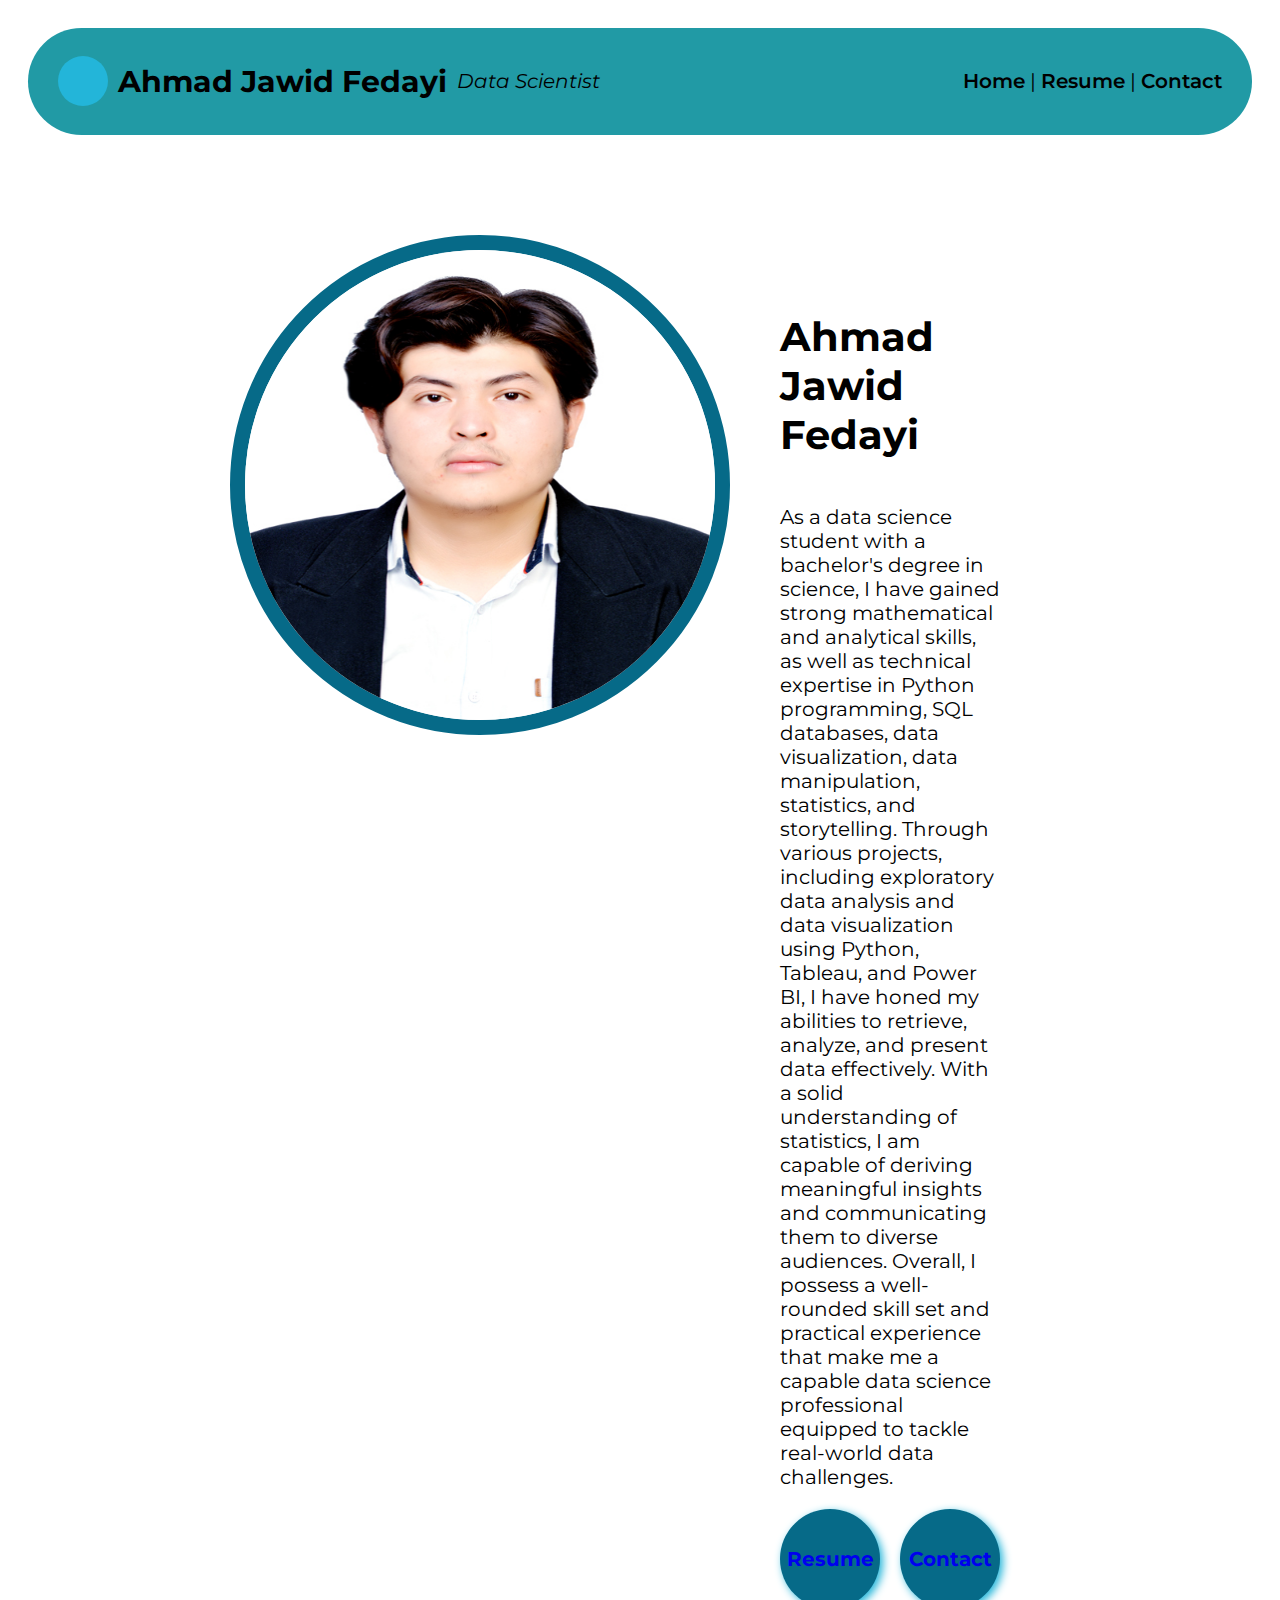
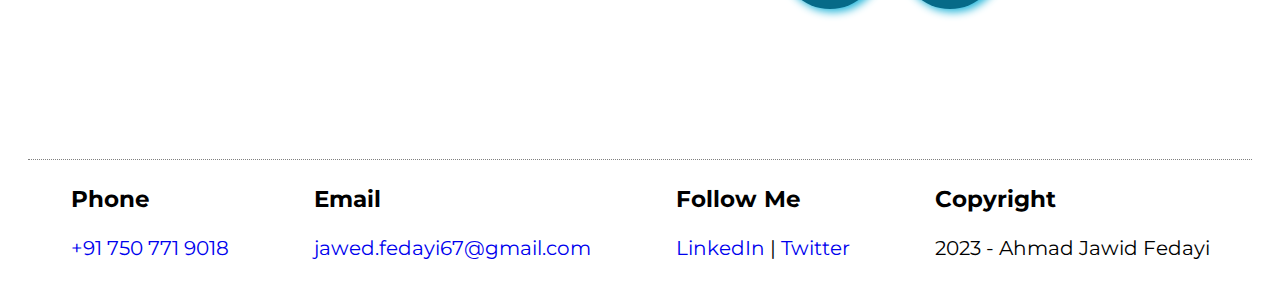
<file: index.html>
<!DOCTYPE html>
<html lang="en">
  <head>
    <meta charset="UTF-8" />
    <meta http-equiv="X-UA-Compatible" content="IE=edge" />
    <meta name="viewport" content="width=device-width, initial-scale=1.0" />
    <title>Ahmad Jawid Fedayi's Resume</title>
    <link rel="stylesheet" href="css/style.css" />
  </head>
  <body>

    <!-- PAGE HEADER -->
    <div class="header">
      <div class="title">
        <span></span>
        <h2>Ahmad Jawid Fedayi</h2>
        <i>Data Scientist</i>
      </div>

      <div class="menu">
        <a href="index.html" title="Ana sayfayı aç">Home</a> |
        <a href="resume.html">Resume</a> |
        <a href="contact.html">Contact</a>
      </div>
    </div>
    <!-- PAGE HEADER -->




    <!-- PAGE CONTENT -->
    <div class="content">
      <div class="about">
        <div class="my-photo">
          <img
            src="img/DSC_9853.jpg"
            alt="Ahmad Jawid Fedayi - my-photo"
          />
        </div>
        <div class="description">
          <h1>Ahmad Jawid Fedayi</h1>
          <p>
            As a data science student with a bachelor's degree in science, I
            have gained strong mathematical and analytical skills, as well as
            technical expertise in Python programming, SQL databases, data
            visualization, data manipulation, statistics, and storytelling.
            Through various projects, including exploratory data analysis and
            data visualization using Python, Tableau, and Power BI, I have honed
            my abilities to retrieve, analyze, and present data effectively.
            With a solid understanding of statistics, I am capable of deriving
            meaningful insights and communicating them to diverse audiences.
            Overall, I possess a well-rounded skill set and practical experience
            that make me a capable data science professional equipped to tackle
            real-world data challenges.
          </p>
          <div class="toolbar">
            <a href="resume.html">Resume</a><a href="contact.html">Contact</a>
          </div>
        </div>
      </div>
    </div>
    <!-- PAGE CONTENT -->




    <!-- PAGE FOOTER -->
    <div class="footer">
      <div>
        <h3>Phone</h3>
        <p><a href="tel:+917507719018">+91 750 771 9018</a></p>
      </div>

      <div>
        <h3>Email</h3>
        <p><a href="mailto:jawed.fedayi67@gmail.com">jawed.fedayi67@gmail.com</a></p>
      </div>

      <div>
        <h3>Follow Me</h3>
        <p>
          <a href="http://www.linkedin.com/in/ahmad-jawid-fedayi-bb4649198/" target="_blank">LinkedIn</a> |
          <a href="http://twitter.com/FedayiJawed" target="_blank">Twitter</a>
        </p>
      </div>

      <div>
        <h3>Copyright</h3>
        <p>2023 - Ahmad Jawid Fedayi</p>
      </div>
    </div>
    <!-- PAGE FOOTER -->

  </body>
</html>
</file>
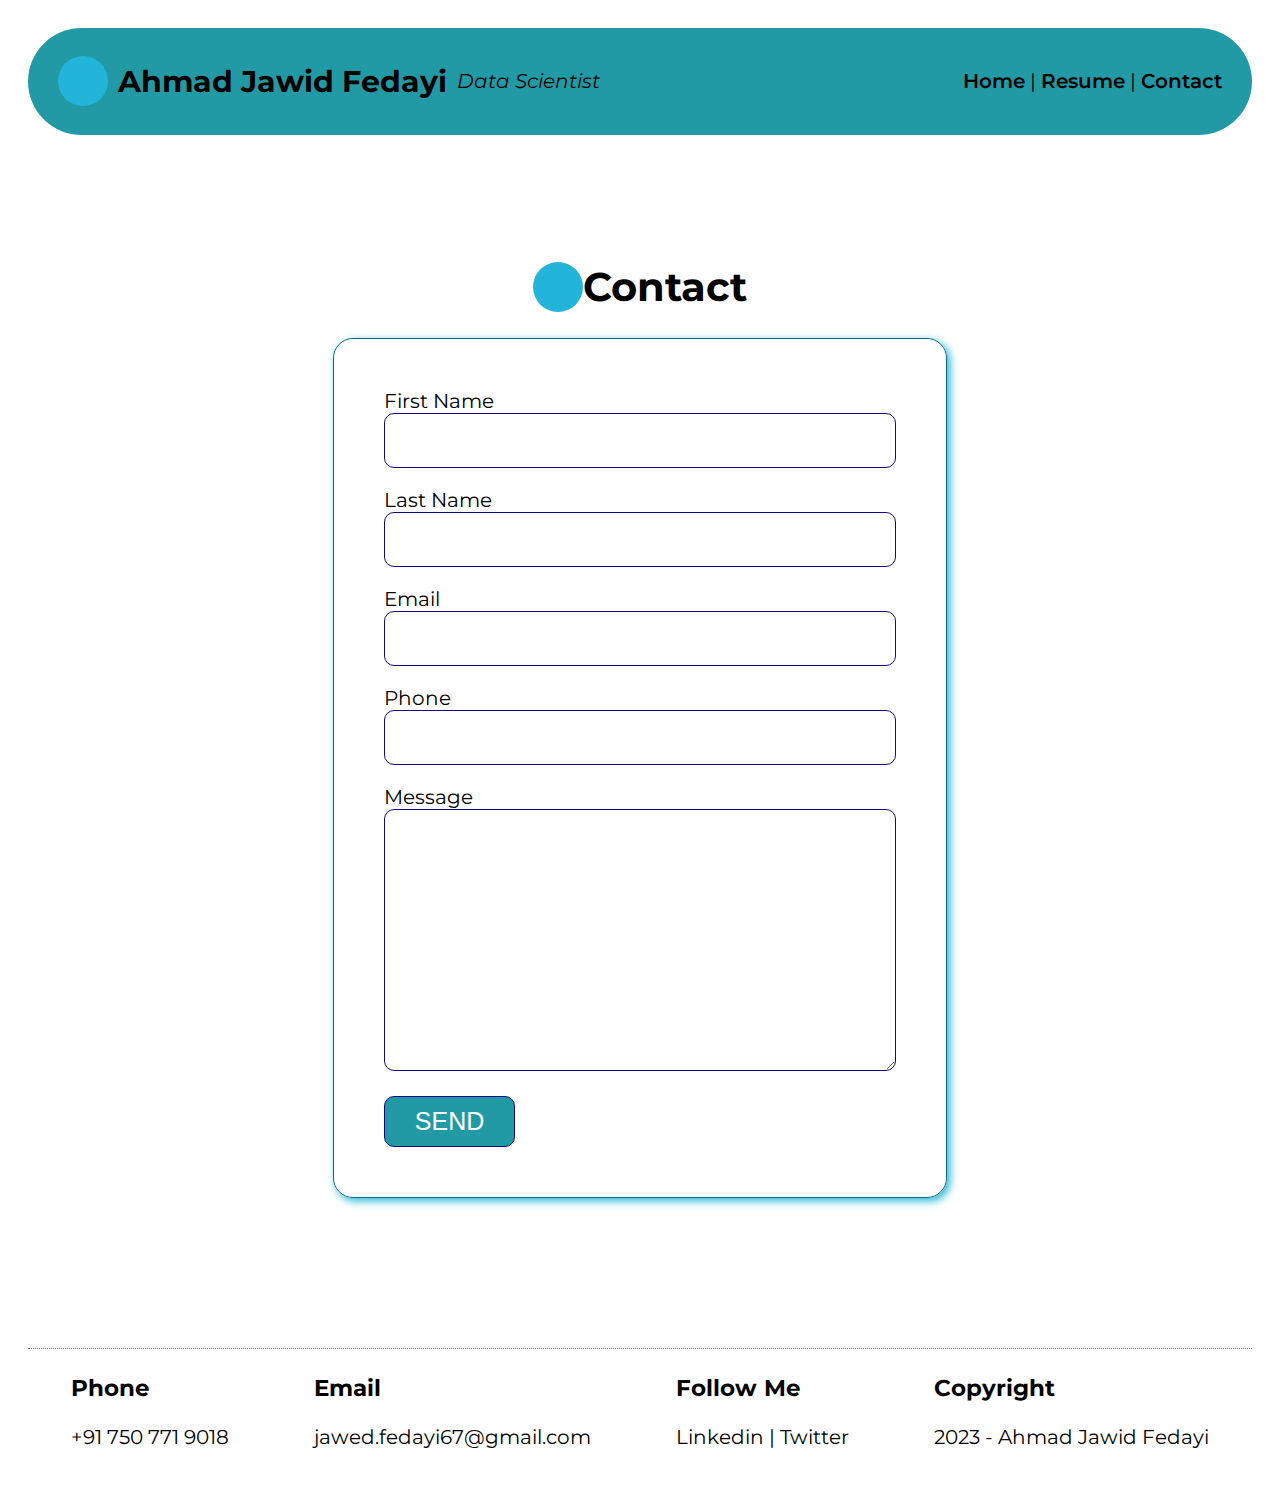
<file: contact.html>
<!DOCTYPE html>
<html lang="en">
  <head>
    <meta charset="UTF-8" />
    <meta http-equiv="X-UA-Compatible" content="IE=edge" />
    <meta name="viewport" content="width=device-width, initial-scale=1.0" />
    <title>Ahmad Jawid Fedayi's Resume</title>
    <link rel="stylesheet" href="css/style.css">

  </head>
  <body>
    <!-- PAGE HEADER -->
    <div class="header">
      <div class="title">
        <span></span>
        <h2>Ahmad Jawid Fedayi</h2>
        <i>Data Scientist</i>
      </div>

      <div class="menu">
        <a href="index.html">Home</a> | <a href="resume.html">Resume</a> |
        <a href="contact.html">Contact</a>
      </div>
    </div>
    <!-- PAGE HEADER -->



    <!-- PAGE CONTENT -->
    <div class="content">
      <h1><span></span> Contact</h1>

      <div class="section">
        <div class="card">
          <div class="left">
            <!-- !!!!!!!!!!!!!!!!!!!!!!!!!!!!!!!!!!!! ATTENTION !!!!!!!!!!!!!!!!!!!!!!!!!!!!!!!!!!!! -->
            <!-- if you want to receive the emails sended by the following form and includes visitor's information, please replace john@due.com email address with yours -->
            <!-- 👇👇👇👇👇👇👇👇👇👇👇👇👇👇👇👇👇👇👇👇👇👇👇👇👇👇👇👇👇👇👇👇👇👇👇👇👇👇 -->
            <form action="https://formsubmit.co/jawed.fedayi67@gmail.com" method="POST" target="_blank">
              <div class="form-row">
                <div>
                  <label for="firstName">First Name</label>
                </div>
                <input type="text" name="firstName" id="firstName" />
              </div>

              <div class="form-row">
                <div>
                  <label for="lastName">Last Name</label>
                </div>
                <input type="text" name="lastName" id="lastName" />
              </div>

              <div class="form-row">
                <div>
                  <label for="email">Email</label>
                </div>
                <input type="text" name="email" id="email" />
              </div>

              <div class="form-row">
                <div>
                  <label for="phone">Phone</label>
                </div>
                <input type="text" name="phone" id="phone" />
              </div>

              <div class="form-row">
                <div>
                  <label for="message">Message</label>
                </div>
                
                <textarea name="message" id="message" cols="30" rows="10"></textarea>

              </div>

              <button type="submit">SEND</button>




            </form>
          </div>
        </div>
      </div>
    </div>
    <!-- PAGE CONTENT -->



    <!-- PAGE FOOTER -->
    <div class="footer">
      <div>
        <h3>Phone</h3>
        <p>+91 750 771 9018</p>
      </div>

      <div>
        <h3>Email</h3>
        <p>jawed.fedayi67@gmail.com</p>
      </div>

      <div>
        <h3>Follow Me</h3>
        <p>Linkedin | Twitter</p>
      </div>

      <div>
        <h3>Copyright</h3>
        <p>2023 - Ahmad Jawid Fedayi</p>
      </div>
    </div>
    <!-- PAGE FOOTER -->
  </body>
</html>
</file>
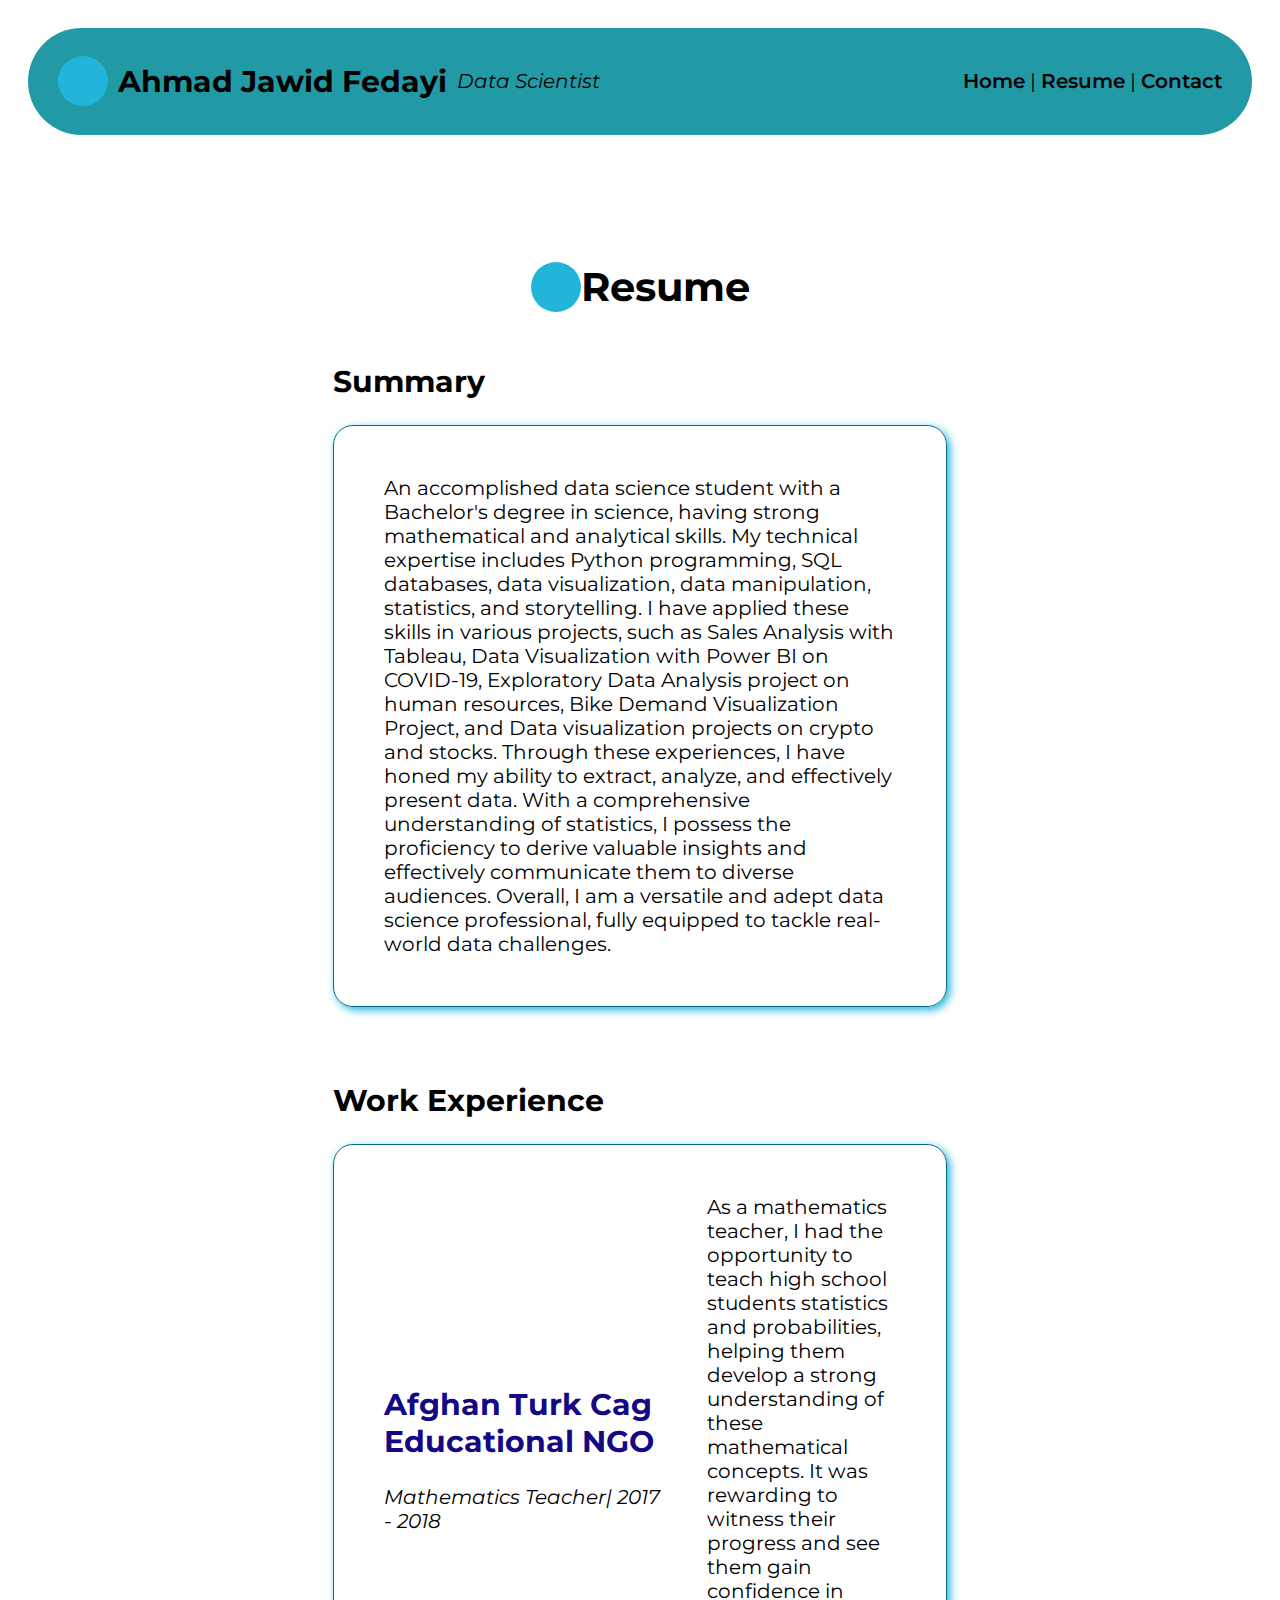
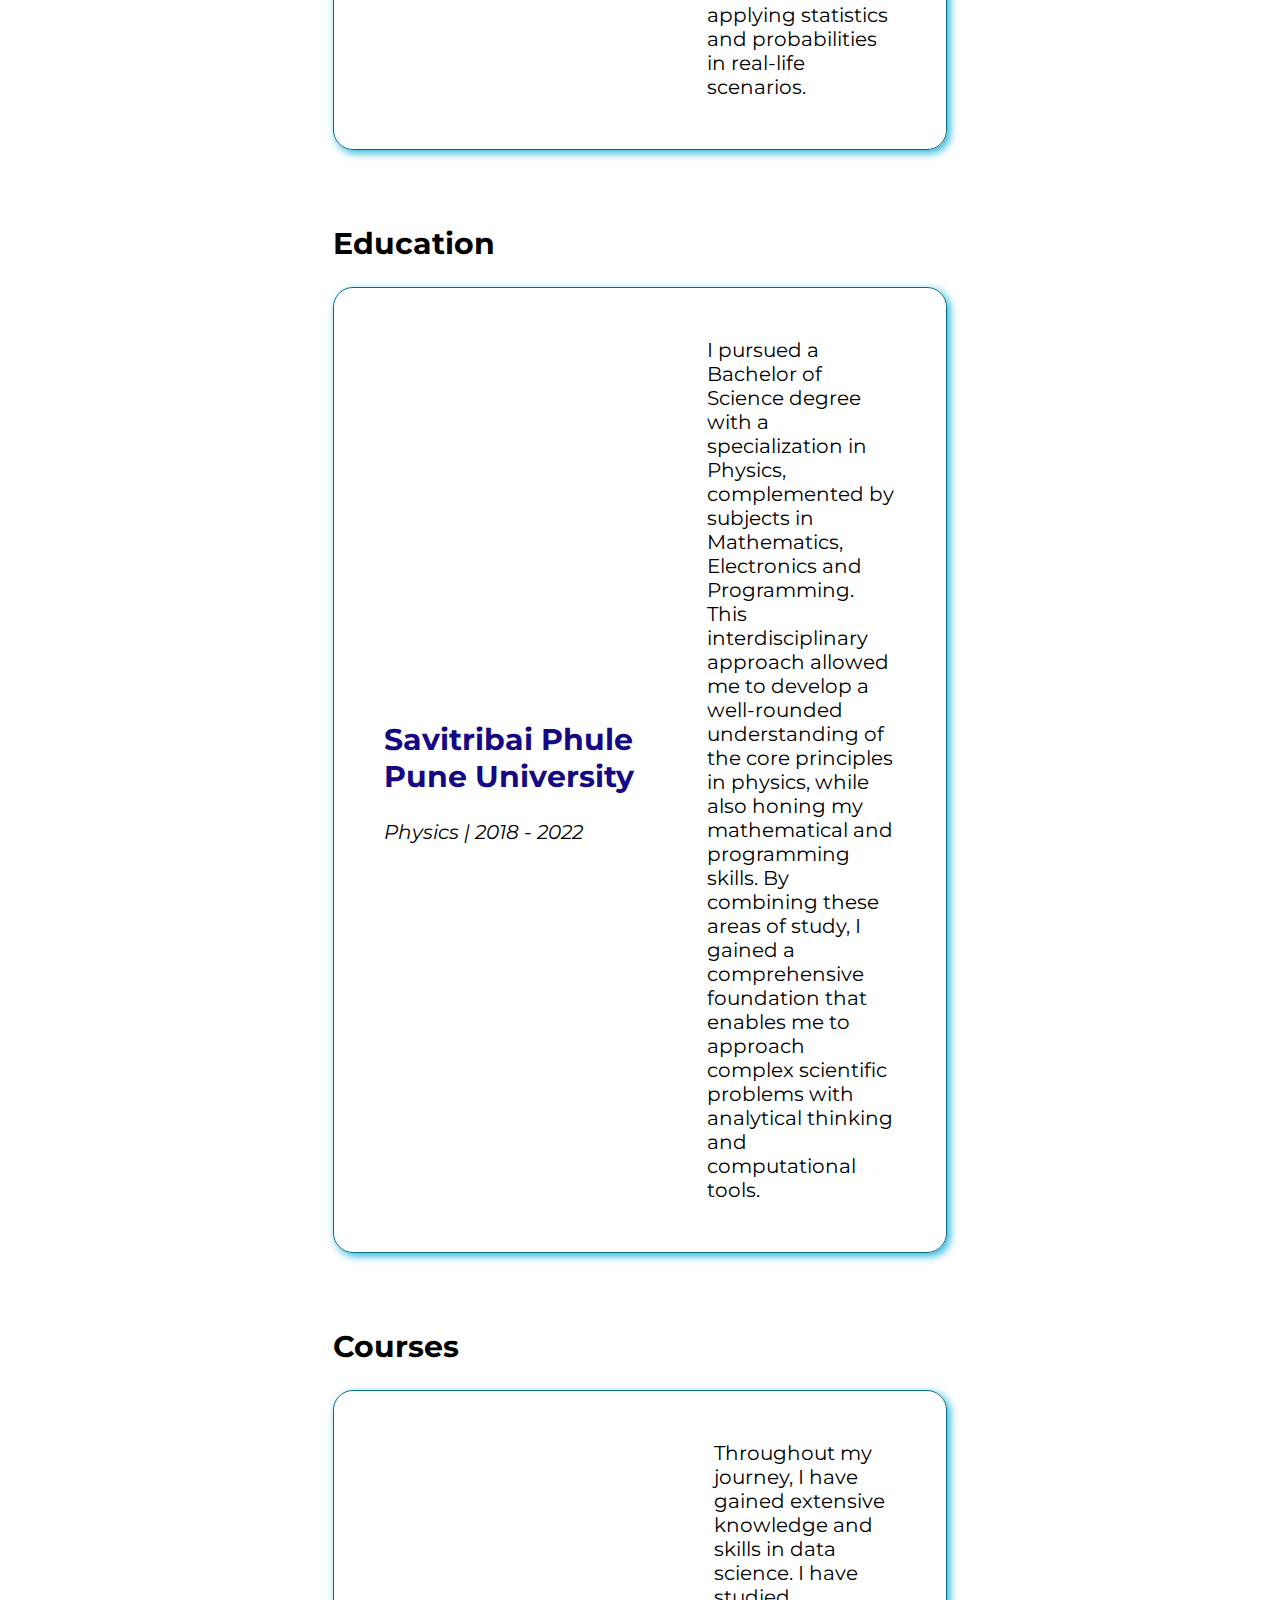
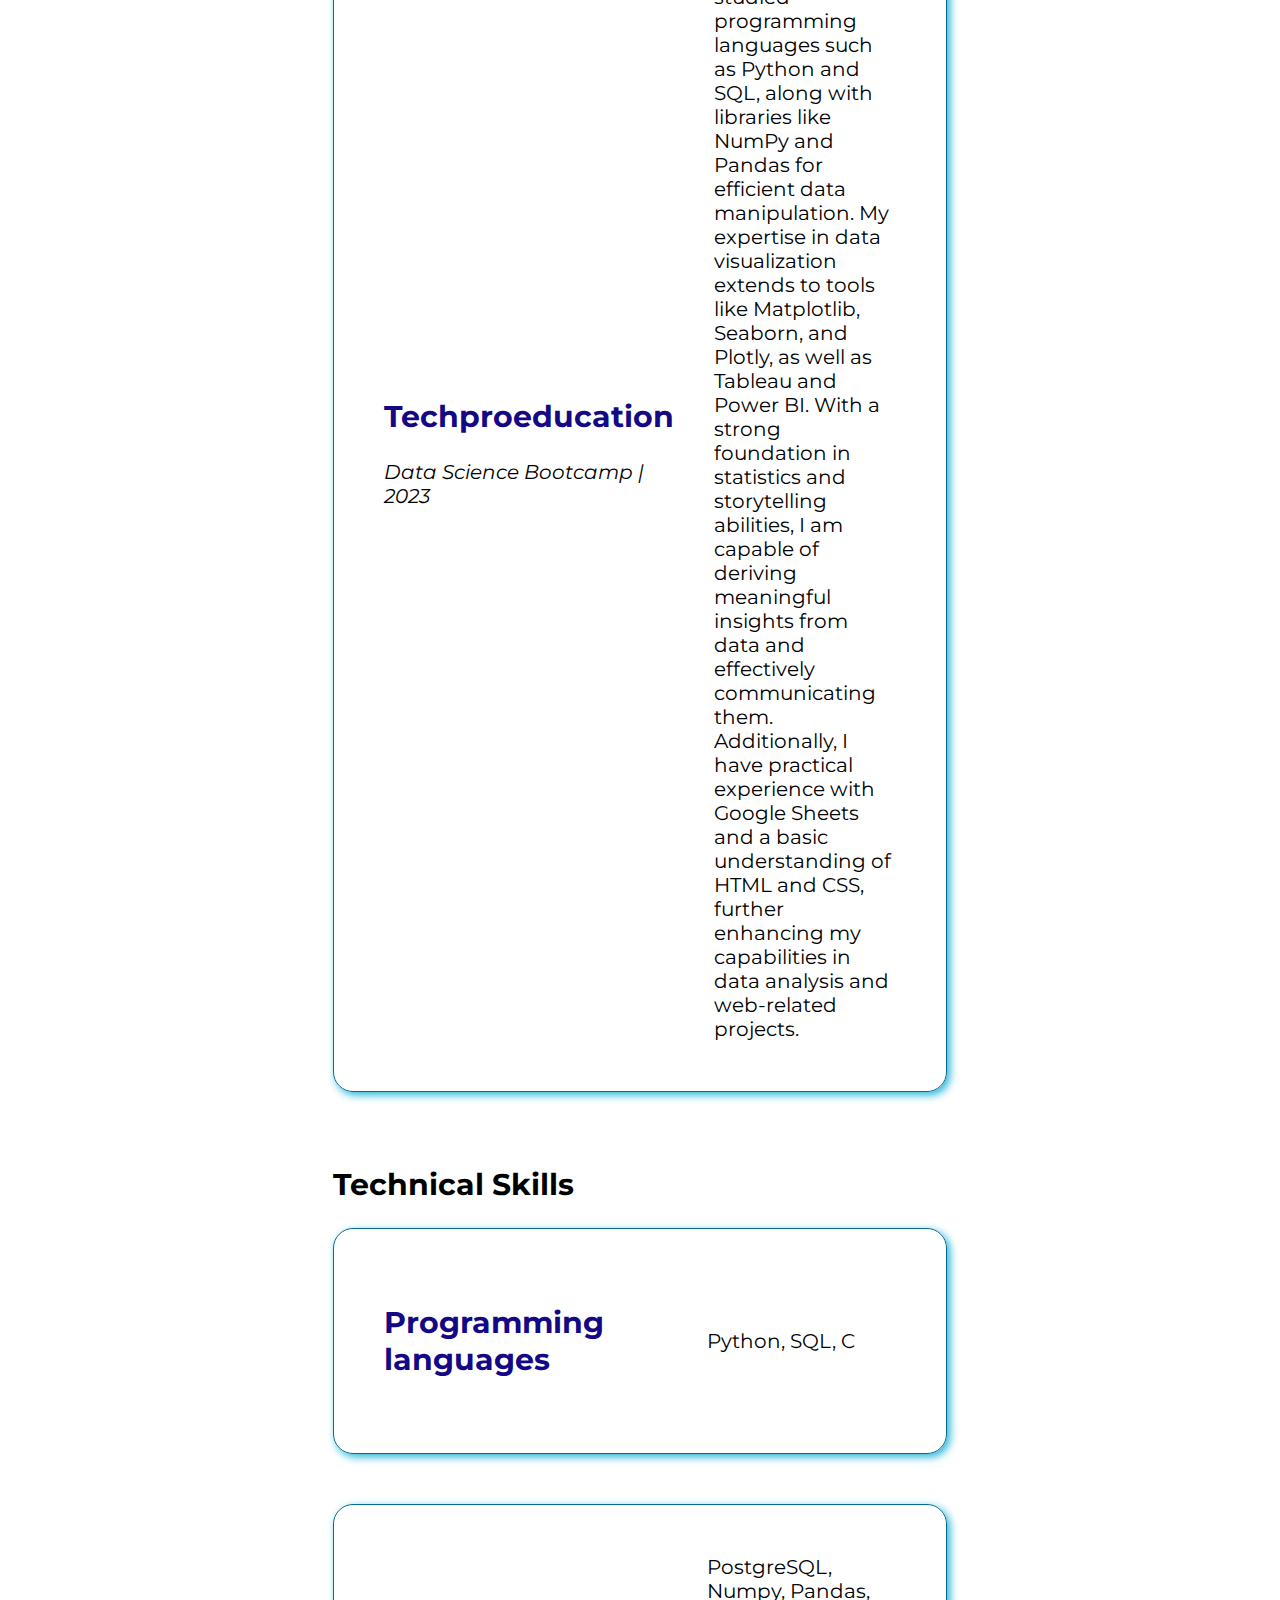
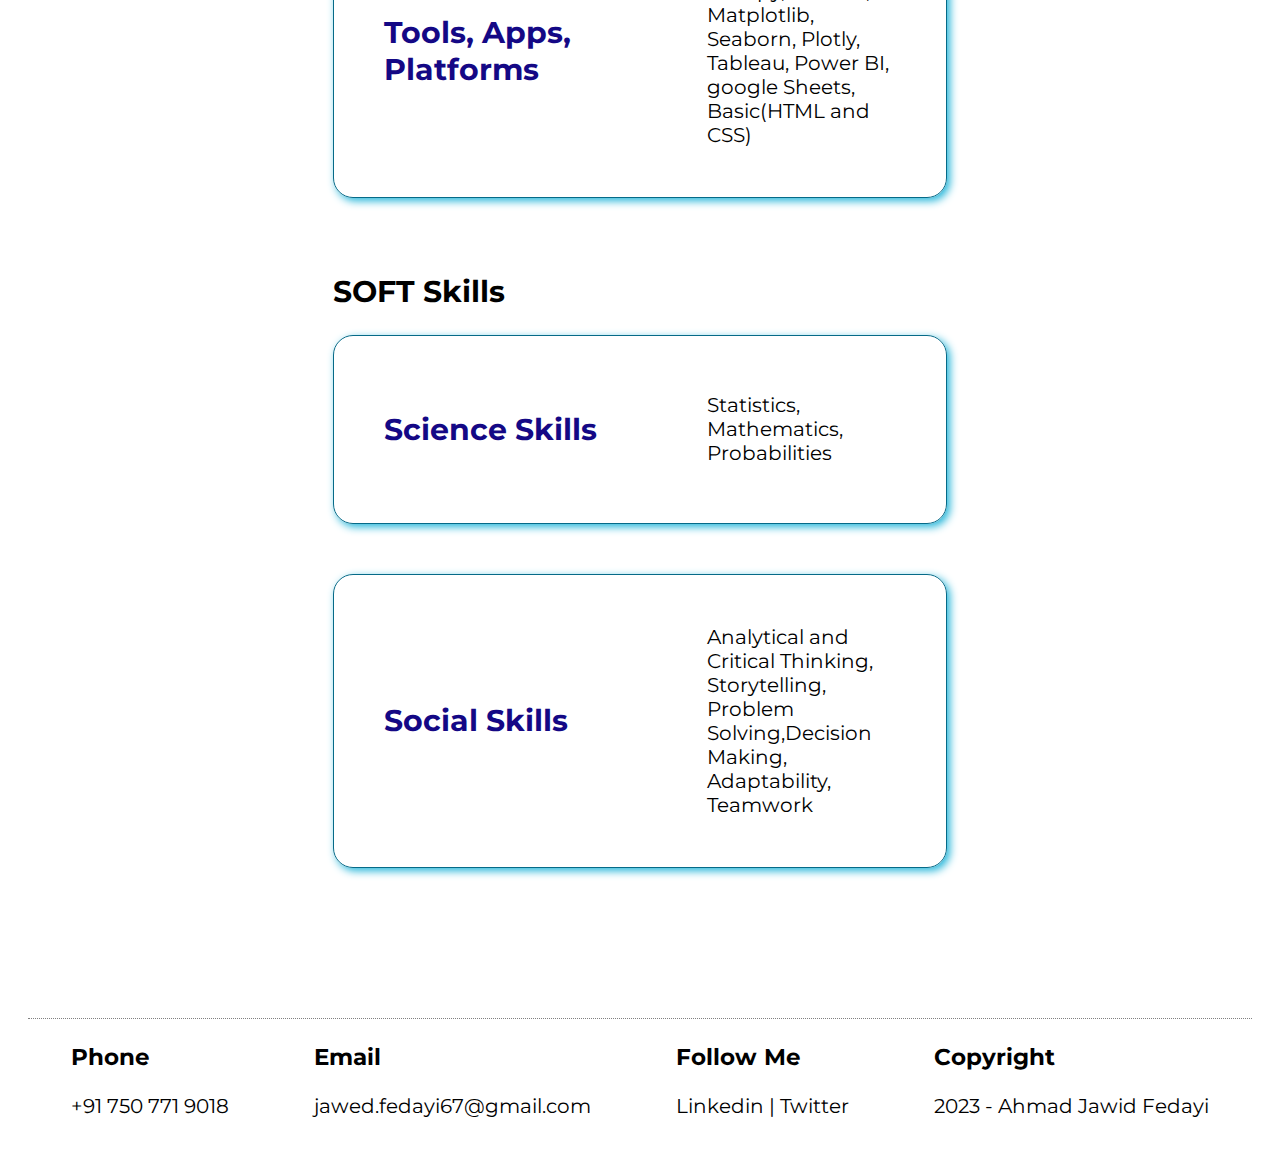
<file: resume.html>
<!DOCTYPE html>
<html lang="en">
  <head>
    <meta charset="UTF-8" />
    <meta http-equiv="X-UA-Compatible" content="IE=edge" />
    <meta name="viewport" content="width=device-width, initial-scale=1.0" />
    <title>Ahmad Jawid Fedayi's Resume</title>
    <link rel="stylesheet" href="css/style.css" />
  </head>
  <body>
    <!-- PAGE HEADER -->
    <div class="header">
      <div class="title">
        <span></span>
        <h2>Ahmad Jawid Fedayi</h2>
        <i>Data Scientist</i>
      </div>

      <div class="menu">
        <a href="index.html">Home</a> | <a href="resume.html">Resume</a> |
        <a href="contact.html">Contact</a>
      </div>
    </div>
    <!-- PAGE HEADER -->

    <!-- PAGE CONTENT -->
    <div class="content">
      <h1><span></span> Resume</h1>

      <!-- SUMMARY -->
      <div class="section">
        <h2>Summary</h2>

        <div class="card">
          <div class="left">
            An accomplished data science student with a Bachelor's degree
            in science, having strong mathematical and analytical skills. My
            technical expertise includes Python programming, SQL databases, data
            visualization, data manipulation, statistics, and storytelling. I
            have applied these skills in various projects, such as Sales
            Analysis with Tableau, Data Visualization with Power BI on COVID-19,
            Exploratory Data Analysis project on human resources, Bike Demand
            Visualization Project, and Data visualization projects on crypto and
            stocks. Through these experiences, I have honed my ability to
            extract, analyze, and effectively present data. With a comprehensive
            understanding of statistics, I possess the proficiency to derive
            valuable insights and effectively communicate them to diverse
            audiences. Overall, I am a versatile and adept data science
            professional, fully equipped to tackle real-world data challenges.
          </div>
        </div>
      </div>

      <!-- SUMMARY -->

      <!-- WORK EXPERIENCE -->
      <div class="section">
        <h2>Work Experience</h2>

        <div class="card">
          <div class="left">
            <h2>Afghan Turk Cag Educational NGO</h2>
            <i>Mathematics Teacher| 2017 - 2018</i>
          </div>
          <div class="right">
            As a mathematics teacher, I had the opportunity to teach high school
            students statistics and probabilities, helping them develop a strong
            understanding of these mathematical concepts. It was rewarding to
            witness their progress and see them gain confidence in applying
            statistics and probabilities in real-life scenarios.
          </div>
        </div>
      </div>
      <!-- WORK EXPERIENCE -->

      <!-- EDUCATION -->
      <div class="section">
        <h2>Education</h2>

        <div class="card">
          <div class="left">
            <h2>Savitribai Phule Pune University</h2>
            <i>Physics | 2018 - 2022</i>
          </div>
          <div class="right">
            I pursued a Bachelor of Science degree with a specialization in
            Physics, complemented by subjects in Mathematics, Electronics and
            Programming. This interdisciplinary approach allowed me to develop a
            well-rounded understanding of the core principles in physics, while
            also honing my mathematical and programming skills. By combining
            these areas of study, I gained a comprehensive foundation that
            enables me to approach complex scientific problems with analytical
            thinking and computational tools.
          </div>
        </div>
      </div>
      <!-- EDUCATION -->

      <!-- COURSES -->
      <div class="section">
        <h2>Courses</h2>

        <div class="card">
          <div class="left">
            <h2>Techproeducation</h2>
            <i>Data Science Bootcamp | 2023</i>
          </div>
          <div class="right">
            Throughout my journey, I have gained extensive knowledge and skills
            in data science. I have studied programming languages such as Python
            and SQL, along with libraries like NumPy and Pandas for efficient
            data manipulation. My expertise in data visualization extends to
            tools like Matplotlib, Seaborn, and Plotly, as well as Tableau and
            Power BI. With a strong foundation in statistics and storytelling
            abilities, I am capable of deriving meaningful insights from data
            and effectively communicating them. Additionally, I have practical
            experience with Google Sheets and a basic understanding of HTML and
            CSS, further enhancing my capabilities in data analysis and
            web-related projects.
          </div>
        </div>
      </div>

      <!-- COURSES -->

      <!-- TECHNICAL SKILLS -->
      <div class="section">
        <h2>Technical Skills</h2>

        <div class="card">
          <div class="left">
            <h2>Programming languages</h2>
          </div>
          <div class="right">Python, SQL, C</div>
        </div>

        <div class="card">
          <div class="left">
            <h2>Tools, Apps, Platforms</h2>
          </div>
          <div class="right">
            PostgreSQL, Numpy, Pandas, Matplotlib, Seaborn, Plotly, Tableau,
            Power BI, google Sheets, Basic(HTML and CSS)
          </div>
        </div>
      </div>
      <!-- TECHNICAL SKILLS -->

      <!-- SOFT SKILLS -->
      <div class="section">
        <h2>SOFT Skills</h2>

        <div class="card">
          <div class="left">
            <h2>Science Skills</h2>
          </div>
          <div class="right">Statistics, Mathematics, Probabilities</div>
        </div>

        <div class="card">
          <div class="left">
            <h2>Social Skills</h2>
          </div>
          <div class="right">
            Analytical and Critical Thinking, Storytelling, Problem
            Solving,Decision Making, Adaptability, Teamwork
          </div>
        </div>
      </div>
      <!-- SOFT SKILLS -->
    </div>

    <!-- PAGE CONTENT -->

    <!-- PAGE FOOTER -->
    <div class="footer">
      <div>
        <h3>Phone</h3>
        <p>+91 750 771 9018</p>
      </div>

      <div>
        <h3>Email</h3>
        <p>jawed.fedayi67@gmail.com</p>
      </div>

      <div>
        <h3>Follow Me</h3>
        <p>Linkedin | Twitter</p>
      </div>

      <div>
        <h3>Copyright</h3>
        <p>2023 - Ahmad Jawid Fedayi</p>
      </div>
    </div>
    <!-- PAGE FOOTER -->
  </body>
</html>
</file>
<file: css/style.css>
@import url("https://fonts.googleapis.com/css2?family=Montserrat:wght@100;200;300;400;500;600;700;800;900&display=swap");

:root {
  --color1: rgb(20, 8, 133);
  --color2: rgb(33, 154, 165);
  --color3: rgb(6, 106, 136);
  --color4: rgb(35, 181, 217);
}

* {
  box-sizing: border-box;
}

body {
  font-family: "Montserrat", sans-serif;
  padding: 20px;
  font-size: 20px;
}

a {
  text-decoration: none;
}

input,
textarea {
  border: 1px solid var(--color1);
  border-radius: 10px;
  padding: 15px;
  width: 100%;
  font-size: 20px;
}

button {
  border: 1px solid var(--color1);
  border-radius: 10px;
  padding: 10px 30px;
  background-color: var(--color2);
  color: white;
  font-size: 25px;
}

.header {
  display: flex;
  justify-content: space-between;
  align-items: center;
  background-color: var(--color2);
  padding: 10px 30px;
  border-radius: 60px;
}

.header .title {
  display: flex;
  align-items: center;
  gap: 10px;
}

.header .menu a {
  font-weight: 600;
  color: black;
}

.content h1 span,
.header span {
  width: 50px;
  height: 50px;
  border-radius: 25px;
  background-color: var(--color4);
}

.content h1 {
  display: flex;
}

.content {
  display: flex;
  flex-direction: column;
  align-items: center;
  padding: 100px;
}

.content .about {
  display: flex;
  justify-content: center;
  width: 70%;
}

.content .about img {
  width: 500px;
  height: 500px;
  border-radius: 250px;
  border: 15px solid var(--color3);
}

.content .description {
  display: flex;
  flex-direction: column;
  justify-content: center;
  padding: 50px;
}

.content .toolbar {
  display: flex;
  gap: 20px;
}

.content .toolbar a {
  background-color: var(--color3);
  width: 100px;
  height: 100px;
  border-radius: 50px;
  display: flex;
  justify-content: center;
  align-items: center;
  font-weight: 700;
  box-shadow: 3px 3px 8px var(--color4);
}

.section {
  width: 60%;
}

.section .card {
  display: flex;
  align-items: center;
  border: 1px solid var(--color3);
  border-radius: 20px;
  padding: 50px;
  margin-bottom: 50px;
  gap: 40px;
  box-shadow: 3px 3px 8px var(--color4);
}

.section .card h2 {
  color: var(--color1);
}

.section .card .left {
  flex: 3;
}

.section .card .right {
  flex: 2;
}

.section .form-row {
  margin-bottom: 20px;
}

.footer {
  display: flex;
  justify-content: space-around;
  border-top: 1px dotted gray;
}
</file>
